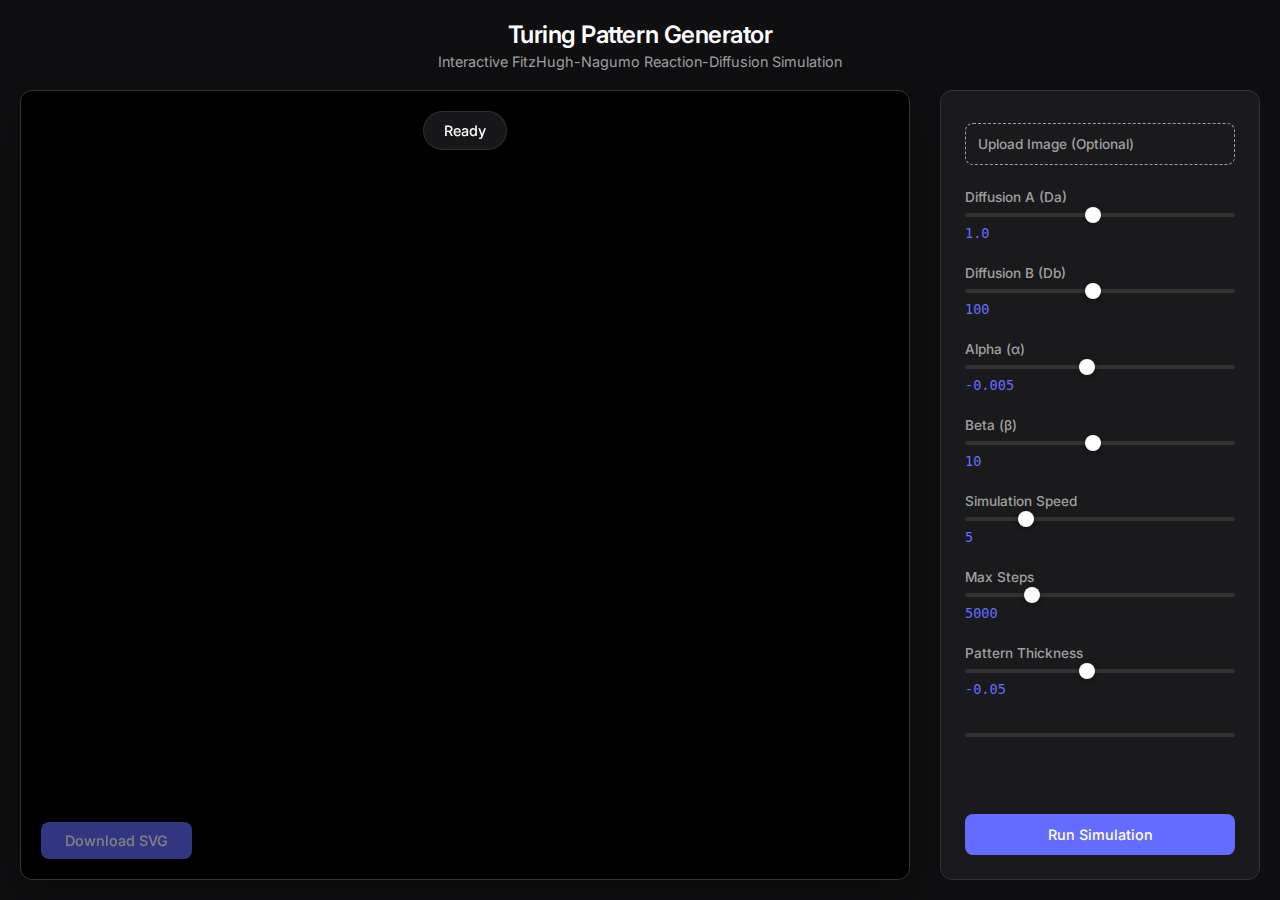
<file: turing-pattern-generator/index.html>
<!DOCTYPE html>
<html lang="en">

<head>
    <meta charset="UTF-8">
    <meta name="viewport" content="width=device-width, initial-scale=1.0">
    <title>Turing Pattern Generator</title>
    <link rel="stylesheet" href="style.css">
    <link rel="preconnect" href="https://fonts.googleapis.com">
    <link rel="preconnect" href="https://fonts.gstatic.com" crossorigin>
    <link href="https://fonts.googleapis.com/css2?family=Inter:wght@300;400;500;600&display=swap" rel="stylesheet">
    <!-- D3 for SVG generation -->
    <script src="https://d3js.org/d3.v7.min.js"></script>
    <script src="https://d3js.org/d3-contour.v4.min.js"></script>
</head>

<body>
    <div class="container">
        <header>
            <h1>Turing Pattern Generator</h1>
            <p>Interactive FitzHugh-Nagumo Reaction-Diffusion Simulation</p>
        </header>

        <main>
            <div class="canvas-container">
                <canvas id="simCanvas"></canvas>
                <div id="toast" class="toast">Ready</div>
                <div class="overlay-controls">
                    <button id="playPauseBtn" class="icon-btn" title="Play/Pause">
                        <svg width="24" height="24" viewBox="0 0 24 24" fill="none" stroke="currentColor"
                            stroke-width="2">
                            <rect x="6" y="4" width="4" height="16"></rect>
                            <rect x="14" y="4" width="4" height="16"></rect>
                        </svg>
                    </button>
                    <button id="resetBtn" class="icon-btn" title="Reset">
                        <svg width="24" height="24" viewBox="0 0 24 24" fill="none" stroke="currentColor"
                            stroke-width="2">
                            <path d="M3 12a9 9 0 1 0 9-9 9.75 9.75 0 0 0-6.74 2.74L3 8"></path>
                            <path d="M3 3v5h5"></path>
                        </svg>
                    </button>
                </div>
                <button id="downloadSvgBtn" class="primary-btn run-btn-fixed" disabled>Download SVG</button>
            </div>

            <aside class="controls">
                <div class="control-group">
                    <label for="imageUpload" class="upload-btn">
                        Upload Image (Optional)
                        <input type="file" id="imageUpload" accept="image/*">
                    </label>
                </div>

                <div class="control-group">
                    <label for="da">Diffusion A (Da)</label>
                    <input type="range" id="da" min="0.1" max="2.0" step="0.1" value="1.0">
                    <span class="value-display" id="da-val">1.0</span>
                </div>

                <div class="control-group">
                    <label for="db">Diffusion B (Db)</label>
                    <input type="range" id="db" min="10" max="200" step="1" value="100">
                    <span class="value-display" id="db-val">100</span>
                </div>

                <div class="control-group">
                    <label for="alpha">Alpha (α)</label>
                    <input type="range" id="alpha" min="-0.05" max="0.05" step="0.001" value="-0.005">
                    <span class="value-display" id="alpha-val">-0.005</span>
                </div>

                <div class="control-group">
                    <label for="beta">Beta (β)</label>
                    <input type="range" id="beta" min="1" max="20" step="0.5" value="10">
                    <span class="value-display" id="beta-val">10</span>
                </div>

                <div class="control-group">
                    <label for="speed">Simulation Speed</label>
                    <input type="range" id="speed" min="1" max="20" step="1" value="5">
                    <span class="value-display" id="speed-val">5</span>
                </div>

                <div class="control-group">
                    <label for="maxSteps">Max Steps</label>
                    <input type="range" id="maxSteps" min="500" max="20000" step="500" value="5000">
                    <span class="value-display" id="maxSteps-val">5000</span>
                </div>

                <div class="control-group">
                    <label for="thickness">Pattern Thickness</label>
                    <input type="range" id="thickness" min="-0.5" max="0.5" step="0.05" value="-0.05">
                    <span class="value-display" id="thickness-val">-0.05</span>
                </div>

                <div class="progress-container">
                    <div class="progress-bar" id="progressBar"></div>
                </div>

                <div class="actions">
                    <button id="runBtn" class="primary-btn">Run Simulation</button>
                </div>
            </aside>
        </main>
    </div>
    <script src="script.js"></script>
</body>

</html>
</file>
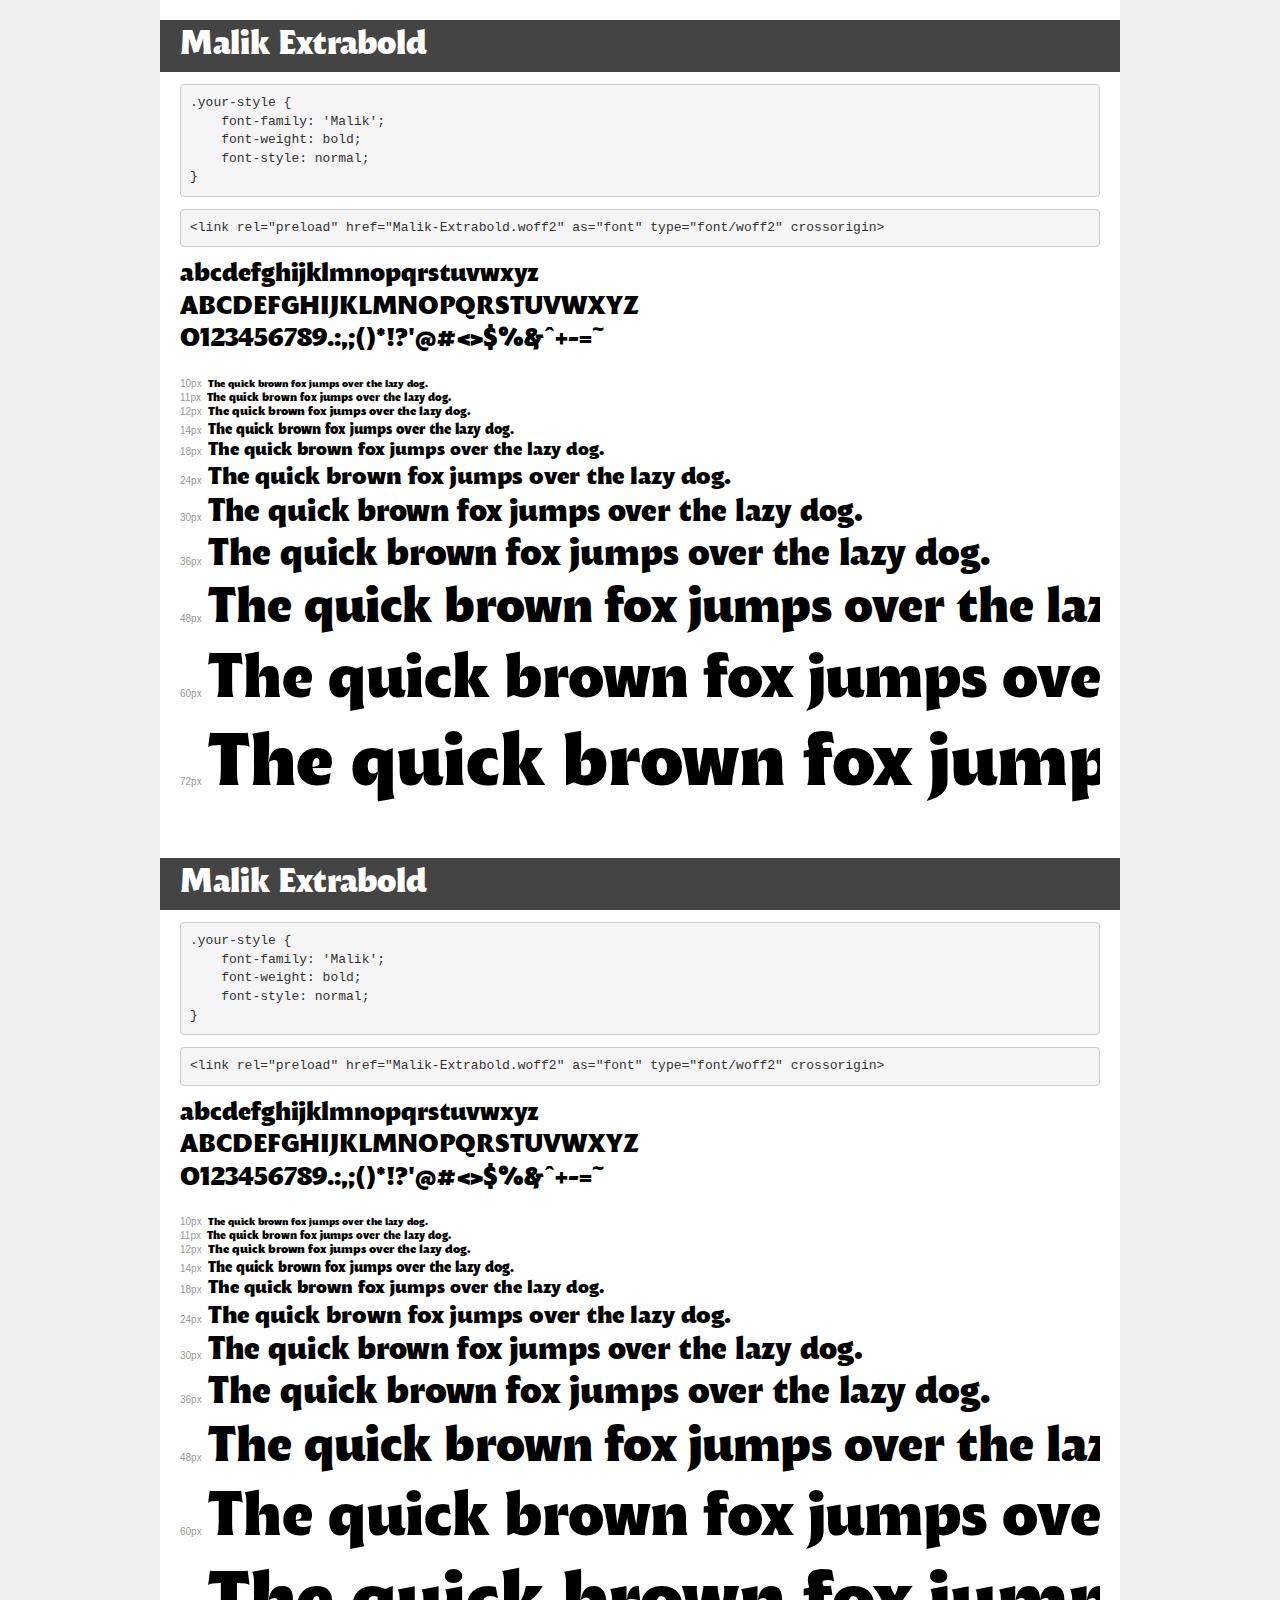
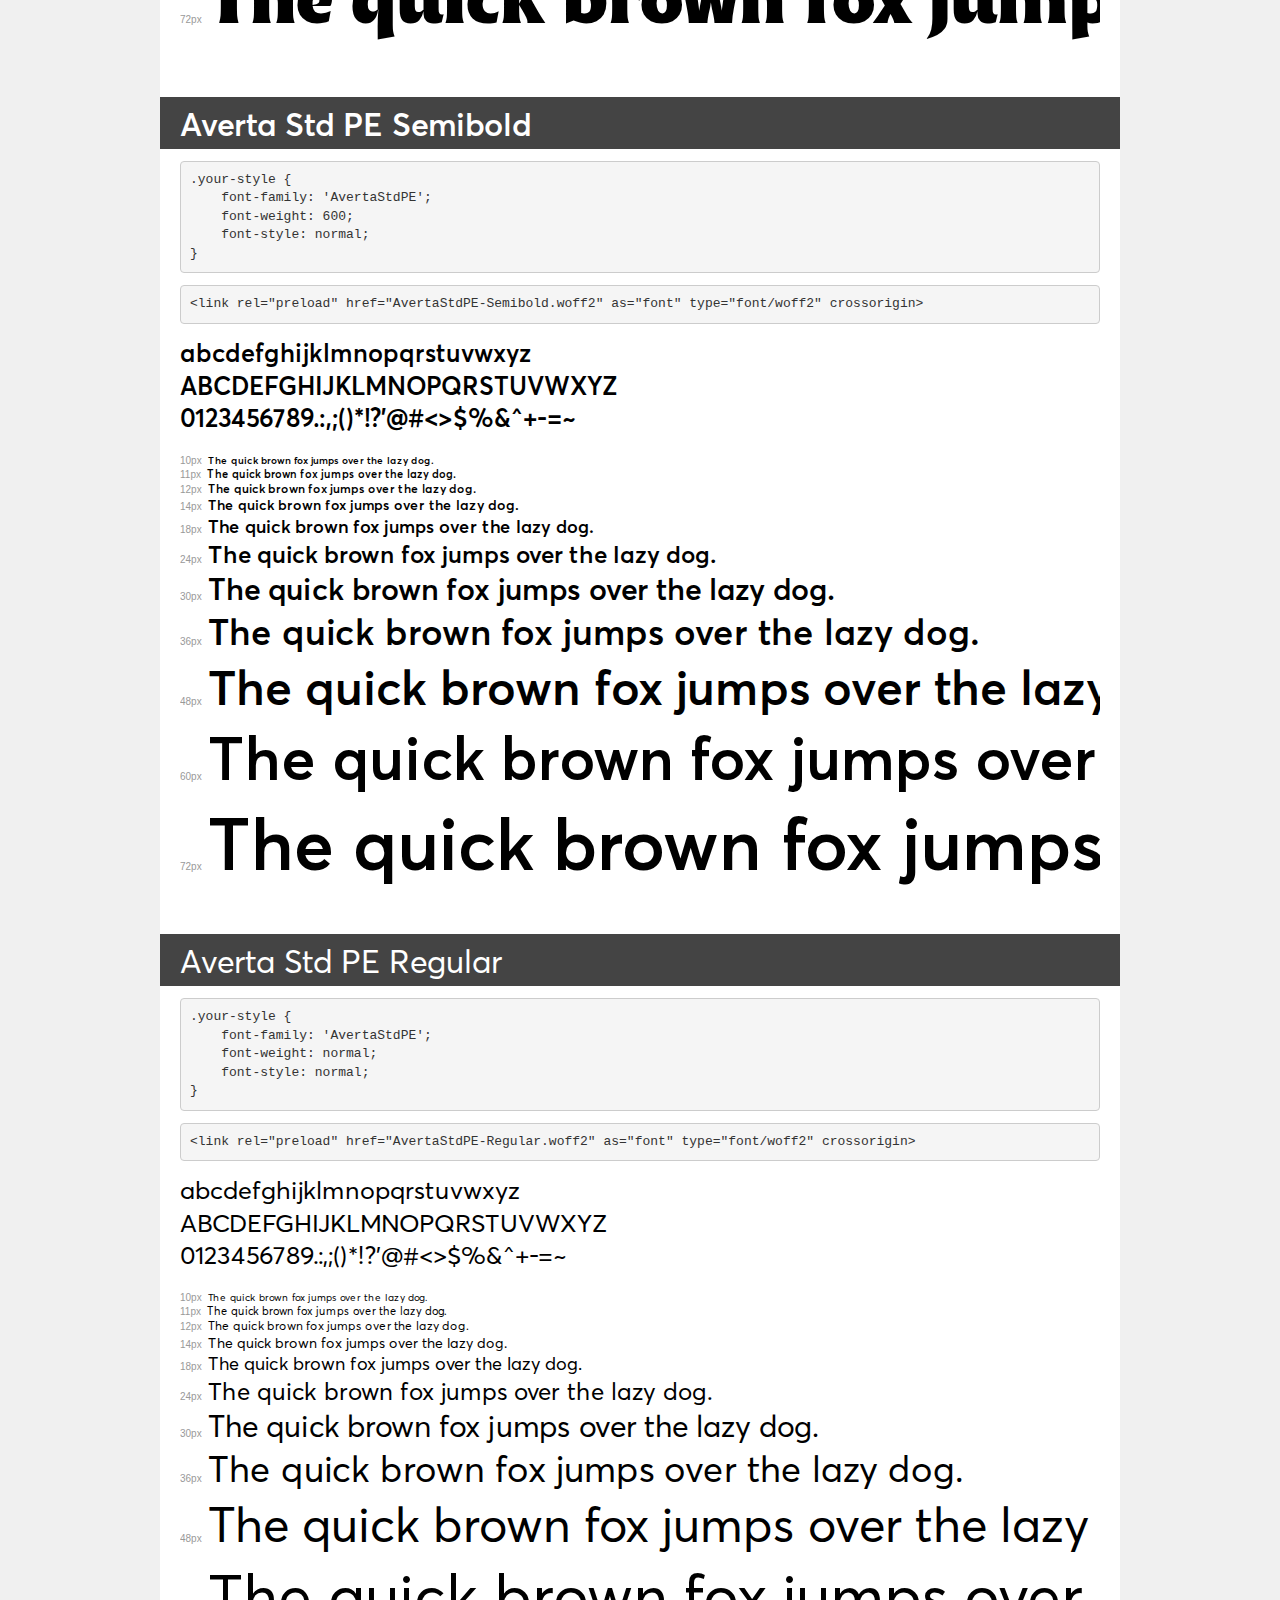
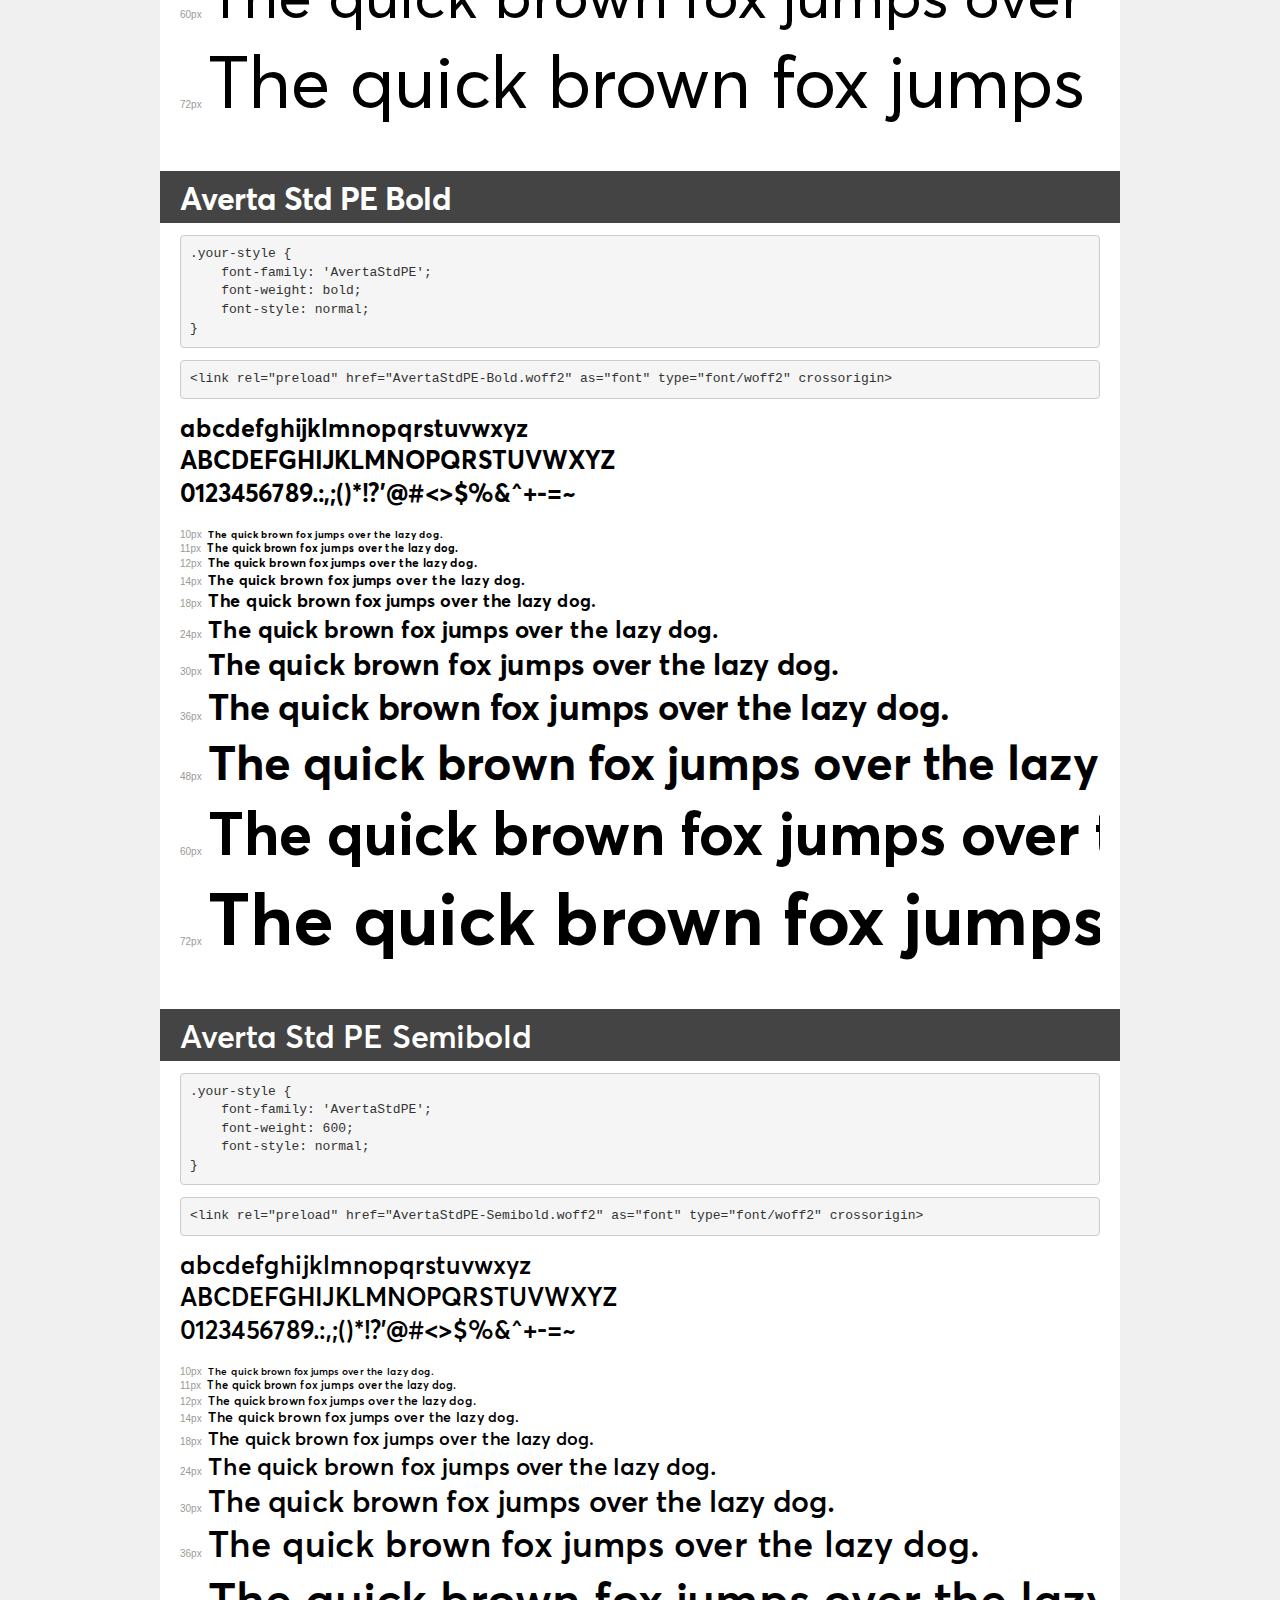
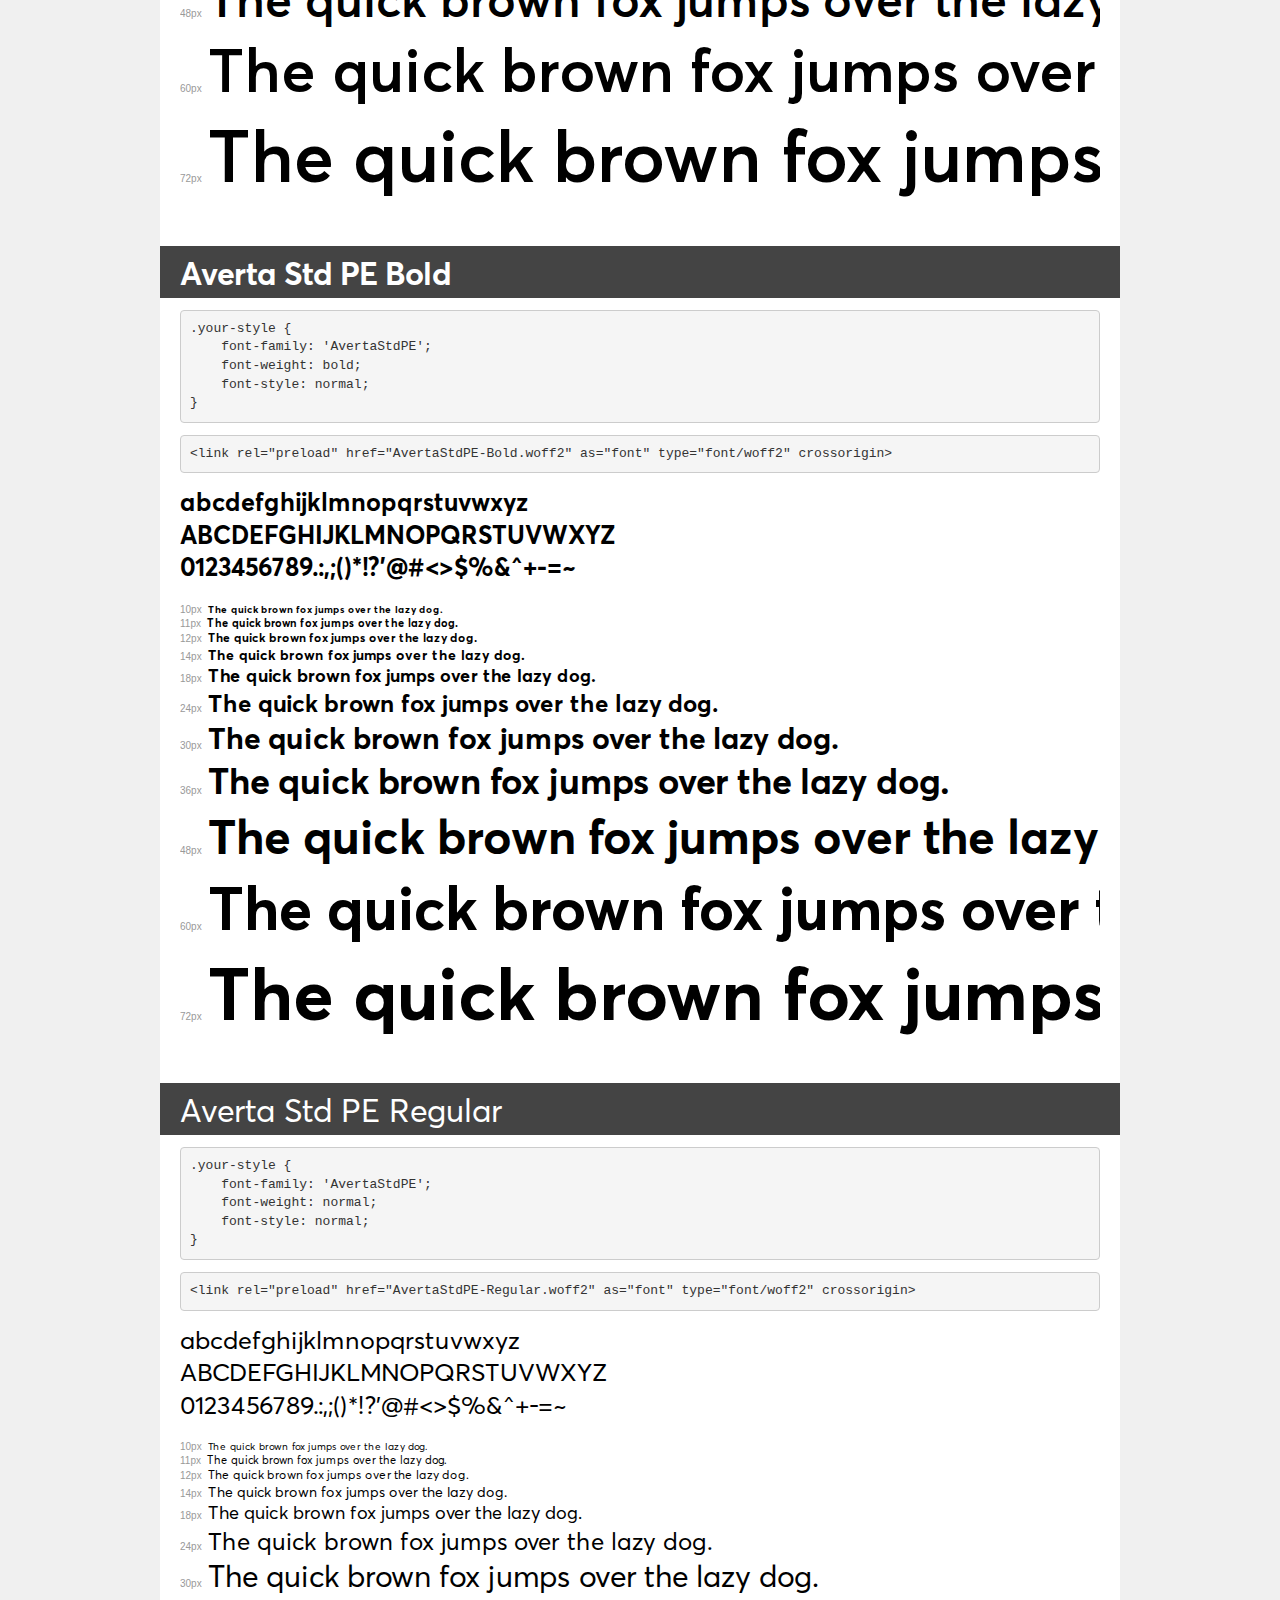
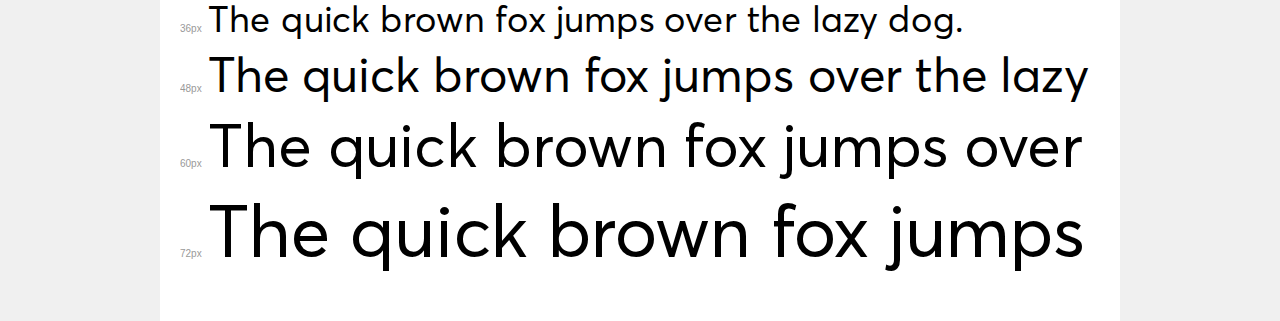
<file: fonts/demo.html>
<!DOCTYPE html>
<html lang="en">
<head>
    <meta charset="utf-8">
    <meta http-equiv="X-UA-Compatible" content="IE=edge">
    <meta name="viewport" content="width=device-width, initial-scale=1">
    <meta name="robots" content="noindex, noarchive">
    <meta name="format-detection" content="telephone=no">
    <title>Transfonter demo</title>
    <link href="stylesheet.css" rel="stylesheet">
    <style>
        /*
        http://meyerweb.com/eric/tools/css/reset/
        v2.0 | 20110126
        License: none (public domain)
        */
        html, body, div, span, applet, object, iframe,
        h1, h2, h3, h4, h5, h6, p, blockquote, pre,
        a, abbr, acronym, address, big, cite, code,
        del, dfn, em, img, ins, kbd, q, s, samp,
        small, strike, strong, sub, sup, tt, var,
        b, u, i, center,
        dl, dt, dd, ol, ul, li,
        fieldset, form, label, legend,
        table, caption, tbody, tfoot, thead, tr, th, td,
        article, aside, canvas, details, embed,
        figure, figcaption, footer, header, hgroup,
        menu, nav, output, ruby, section, summary,
        time, mark, audio, video {
            margin: 0;
            padding: 0;
            border: 0;
            font-size: 100%;
            font: inherit;
            vertical-align: baseline;
        }
        /* HTML5 display-role reset for older browsers */
        article, aside, details, figcaption, figure,
        footer, header, hgroup, menu, nav, section {
            display: block;
        }
        body {
            line-height: 1;
        }
        ol, ul {
            list-style: none;
        }
        blockquote, q {
            quotes: none;
        }
        blockquote:before, blockquote:after,
        q:before, q:after {
            content: '';
            content: none;
        }
        table {
            border-collapse: collapse;
            border-spacing: 0;
        }
        /* demo styles */
        body {
            background: #f0f0f0;
            color: #000;
        }
        .page {
            background: #fff;
            width: 920px;
            margin: 0 auto;
            padding: 20px 20px 0 20px;
            overflow: hidden;
        }
        .font-container {
            overflow-x: auto;
            overflow-y: hidden;
            margin-bottom: 40px;
            line-height: 1.3;
            white-space: nowrap;
            padding-bottom: 5px;
        }
        h1 {
            position: relative;
            background: #444;
            font-size: 32px;
            color: #fff;
            padding: 10px 20px;
            margin: 0 -20px 12px -20px;
        }
        .letters {
            font-size: 25px;
            margin-bottom: 20px;
        }
        .s10:before {
            content: '10px';
        }
        .s11:before {
            content: '11px';
        }
        .s12:before {
            content: '12px';
        }
        .s14:before {
            content: '14px';
        }
        .s18:before {
            content: '18px';
        }
        .s24:before {
            content: '24px';
        }
        .s30:before {
            content: '30px';
        }
        .s36:before {
            content: '36px';
        }
        .s48:before {
            content: '48px';
        }
        .s60:before {
            content: '60px';
        }
        .s72:before {
            content: '72px';
        }
        .s10:before, .s11:before, .s12:before, .s14:before,
        .s18:before, .s24:before, .s30:before, .s36:before,
        .s48:before, .s60:before, .s72:before {
            font-family: Arial, sans-serif;
            font-size: 10px;
            font-weight: normal;
            font-style: normal;
            color: #999;
            padding-right: 6px;
        }
        pre {
            display: block;
            padding: 9px;
            margin: 0 0 12px;
            font-family: Monaco, Menlo, Consolas, "Courier New", monospace;
            font-size: 13px;
            line-height: 1.428571429;
            color: #333;
            font-weight: normal;
            font-style: normal;
            background-color: #f5f5f5;
            border: 1px solid #ccc;
            overflow-x: auto;
            border-radius: 4px;
        }
        /* responsive */
        @media (max-width: 959px) {
            .page {
                width: auto;
                margin: 0;
            }
        }
    </style>
</head>
<body>
<div class="page">
    <div class="demo">
        <h1 style="font-family: 'Malik'; font-weight: bold; font-style: normal;">Malik Extrabold</h1>
        <pre title="Usage">.your-style {
    font-family: 'Malik';
    font-weight: bold;
    font-style: normal;
}</pre>
        <pre title="Preload (optional)">
&lt;link rel=&quot;preload&quot; href=&quot;Malik-Extrabold.woff2&quot; as=&quot;font&quot; type=&quot;font/woff2&quot; crossorigin&gt;</pre>
        <div class="font-container" style="font-family: 'Malik'; font-weight: bold; font-style: normal;">
            <p class="letters">
                abcdefghijklmnopqrstuvwxyz<br>
ABCDEFGHIJKLMNOPQRSTUVWXYZ<br>
                0123456789.:,;()*!?'@#&lt;&gt;$%&^+-=~
            </p>
            <p class="s10" style="font-size: 10px;">The quick brown fox jumps over the lazy dog.</p>
            <p class="s11" style="font-size: 11px;">The quick brown fox jumps over the lazy dog.</p>
            <p class="s12" style="font-size: 12px;">The quick brown fox jumps over the lazy dog.</p>
            <p class="s14" style="font-size: 14px;">The quick brown fox jumps over the lazy dog.</p>
            <p class="s18" style="font-size: 18px;">The quick brown fox jumps over the lazy dog.</p>
            <p class="s24" style="font-size: 24px;">The quick brown fox jumps over the lazy dog.</p>
            <p class="s30" style="font-size: 30px;">The quick brown fox jumps over the lazy dog.</p>
            <p class="s36" style="font-size: 36px;">The quick brown fox jumps over the lazy dog.</p>
            <p class="s48" style="font-size: 48px;">The quick brown fox jumps over the lazy dog.</p>
            <p class="s60" style="font-size: 60px;">The quick brown fox jumps over the lazy dog.</p>
            <p class="s72" style="font-size: 72px;">The quick brown fox jumps over the lazy dog.</p>
        </div>
    </div>

    <div class="demo">
        <h1 style="font-family: 'Malik'; font-weight: bold; font-style: normal;">Malik Extrabold</h1>
        <pre title="Usage">.your-style {
    font-family: 'Malik';
    font-weight: bold;
    font-style: normal;
}</pre>
        <pre title="Preload (optional)">
&lt;link rel=&quot;preload&quot; href=&quot;Malik-Extrabold.woff2&quot; as=&quot;font&quot; type=&quot;font/woff2&quot; crossorigin&gt;</pre>
        <div class="font-container" style="font-family: 'Malik'; font-weight: bold; font-style: normal;">
            <p class="letters">
                abcdefghijklmnopqrstuvwxyz<br>
ABCDEFGHIJKLMNOPQRSTUVWXYZ<br>
                0123456789.:,;()*!?'@#&lt;&gt;$%&^+-=~
            </p>
            <p class="s10" style="font-size: 10px;">The quick brown fox jumps over the lazy dog.</p>
            <p class="s11" style="font-size: 11px;">The quick brown fox jumps over the lazy dog.</p>
            <p class="s12" style="font-size: 12px;">The quick brown fox jumps over the lazy dog.</p>
            <p class="s14" style="font-size: 14px;">The quick brown fox jumps over the lazy dog.</p>
            <p class="s18" style="font-size: 18px;">The quick brown fox jumps over the lazy dog.</p>
            <p class="s24" style="font-size: 24px;">The quick brown fox jumps over the lazy dog.</p>
            <p class="s30" style="font-size: 30px;">The quick brown fox jumps over the lazy dog.</p>
            <p class="s36" style="font-size: 36px;">The quick brown fox jumps over the lazy dog.</p>
            <p class="s48" style="font-size: 48px;">The quick brown fox jumps over the lazy dog.</p>
            <p class="s60" style="font-size: 60px;">The quick brown fox jumps over the lazy dog.</p>
            <p class="s72" style="font-size: 72px;">The quick brown fox jumps over the lazy dog.</p>
        </div>
    </div>

    <div class="demo">
        <h1 style="font-family: 'AvertaStdPE'; font-weight: 600; font-style: normal;">Averta Std PE Semibold</h1>
        <pre title="Usage">.your-style {
    font-family: 'AvertaStdPE';
    font-weight: 600;
    font-style: normal;
}</pre>
        <pre title="Preload (optional)">
&lt;link rel=&quot;preload&quot; href=&quot;AvertaStdPE-Semibold.woff2&quot; as=&quot;font&quot; type=&quot;font/woff2&quot; crossorigin&gt;</pre>
        <div class="font-container" style="font-family: 'AvertaStdPE'; font-weight: 600; font-style: normal;">
            <p class="letters">
                abcdefghijklmnopqrstuvwxyz<br>
ABCDEFGHIJKLMNOPQRSTUVWXYZ<br>
                0123456789.:,;()*!?'@#&lt;&gt;$%&^+-=~
            </p>
            <p class="s10" style="font-size: 10px;">The quick brown fox jumps over the lazy dog.</p>
            <p class="s11" style="font-size: 11px;">The quick brown fox jumps over the lazy dog.</p>
            <p class="s12" style="font-size: 12px;">The quick brown fox jumps over the lazy dog.</p>
            <p class="s14" style="font-size: 14px;">The quick brown fox jumps over the lazy dog.</p>
            <p class="s18" style="font-size: 18px;">The quick brown fox jumps over the lazy dog.</p>
            <p class="s24" style="font-size: 24px;">The quick brown fox jumps over the lazy dog.</p>
            <p class="s30" style="font-size: 30px;">The quick brown fox jumps over the lazy dog.</p>
            <p class="s36" style="font-size: 36px;">The quick brown fox jumps over the lazy dog.</p>
            <p class="s48" style="font-size: 48px;">The quick brown fox jumps over the lazy dog.</p>
            <p class="s60" style="font-size: 60px;">The quick brown fox jumps over the lazy dog.</p>
            <p class="s72" style="font-size: 72px;">The quick brown fox jumps over the lazy dog.</p>
        </div>
    </div>

    <div class="demo">
        <h1 style="font-family: 'AvertaStdPE'; font-weight: normal; font-style: normal;">Averta Std PE Regular</h1>
        <pre title="Usage">.your-style {
    font-family: 'AvertaStdPE';
    font-weight: normal;
    font-style: normal;
}</pre>
        <pre title="Preload (optional)">
&lt;link rel=&quot;preload&quot; href=&quot;AvertaStdPE-Regular.woff2&quot; as=&quot;font&quot; type=&quot;font/woff2&quot; crossorigin&gt;</pre>
        <div class="font-container" style="font-family: 'AvertaStdPE'; font-weight: normal; font-style: normal;">
            <p class="letters">
                abcdefghijklmnopqrstuvwxyz<br>
ABCDEFGHIJKLMNOPQRSTUVWXYZ<br>
                0123456789.:,;()*!?'@#&lt;&gt;$%&^+-=~
            </p>
            <p class="s10" style="font-size: 10px;">The quick brown fox jumps over the lazy dog.</p>
            <p class="s11" style="font-size: 11px;">The quick brown fox jumps over the lazy dog.</p>
            <p class="s12" style="font-size: 12px;">The quick brown fox jumps over the lazy dog.</p>
            <p class="s14" style="font-size: 14px;">The quick brown fox jumps over the lazy dog.</p>
            <p class="s18" style="font-size: 18px;">The quick brown fox jumps over the lazy dog.</p>
            <p class="s24" style="font-size: 24px;">The quick brown fox jumps over the lazy dog.</p>
            <p class="s30" style="font-size: 30px;">The quick brown fox jumps over the lazy dog.</p>
            <p class="s36" style="font-size: 36px;">The quick brown fox jumps over the lazy dog.</p>
            <p class="s48" style="font-size: 48px;">The quick brown fox jumps over the lazy dog.</p>
            <p class="s60" style="font-size: 60px;">The quick brown fox jumps over the lazy dog.</p>
            <p class="s72" style="font-size: 72px;">The quick brown fox jumps over the lazy dog.</p>
        </div>
    </div>

    <div class="demo">
        <h1 style="font-family: 'AvertaStdPE'; font-weight: bold; font-style: normal;">Averta Std PE Bold</h1>
        <pre title="Usage">.your-style {
    font-family: 'AvertaStdPE';
    font-weight: bold;
    font-style: normal;
}</pre>
        <pre title="Preload (optional)">
&lt;link rel=&quot;preload&quot; href=&quot;AvertaStdPE-Bold.woff2&quot; as=&quot;font&quot; type=&quot;font/woff2&quot; crossorigin&gt;</pre>
        <div class="font-container" style="font-family: 'AvertaStdPE'; font-weight: bold; font-style: normal;">
            <p class="letters">
                abcdefghijklmnopqrstuvwxyz<br>
ABCDEFGHIJKLMNOPQRSTUVWXYZ<br>
                0123456789.:,;()*!?'@#&lt;&gt;$%&^+-=~
            </p>
            <p class="s10" style="font-size: 10px;">The quick brown fox jumps over the lazy dog.</p>
            <p class="s11" style="font-size: 11px;">The quick brown fox jumps over the lazy dog.</p>
            <p class="s12" style="font-size: 12px;">The quick brown fox jumps over the lazy dog.</p>
            <p class="s14" style="font-size: 14px;">The quick brown fox jumps over the lazy dog.</p>
            <p class="s18" style="font-size: 18px;">The quick brown fox jumps over the lazy dog.</p>
            <p class="s24" style="font-size: 24px;">The quick brown fox jumps over the lazy dog.</p>
            <p class="s30" style="font-size: 30px;">The quick brown fox jumps over the lazy dog.</p>
            <p class="s36" style="font-size: 36px;">The quick brown fox jumps over the lazy dog.</p>
            <p class="s48" style="font-size: 48px;">The quick brown fox jumps over the lazy dog.</p>
            <p class="s60" style="font-size: 60px;">The quick brown fox jumps over the lazy dog.</p>
            <p class="s72" style="font-size: 72px;">The quick brown fox jumps over the lazy dog.</p>
        </div>
    </div>

    <div class="demo">
        <h1 style="font-family: 'AvertaStdPE'; font-weight: 600; font-style: normal;">Averta Std PE Semibold</h1>
        <pre title="Usage">.your-style {
    font-family: 'AvertaStdPE';
    font-weight: 600;
    font-style: normal;
}</pre>
        <pre title="Preload (optional)">
&lt;link rel=&quot;preload&quot; href=&quot;AvertaStdPE-Semibold.woff2&quot; as=&quot;font&quot; type=&quot;font/woff2&quot; crossorigin&gt;</pre>
        <div class="font-container" style="font-family: 'AvertaStdPE'; font-weight: 600; font-style: normal;">
            <p class="letters">
                abcdefghijklmnopqrstuvwxyz<br>
ABCDEFGHIJKLMNOPQRSTUVWXYZ<br>
                0123456789.:,;()*!?'@#&lt;&gt;$%&^+-=~
            </p>
            <p class="s10" style="font-size: 10px;">The quick brown fox jumps over the lazy dog.</p>
            <p class="s11" style="font-size: 11px;">The quick brown fox jumps over the lazy dog.</p>
            <p class="s12" style="font-size: 12px;">The quick brown fox jumps over the lazy dog.</p>
            <p class="s14" style="font-size: 14px;">The quick brown fox jumps over the lazy dog.</p>
            <p class="s18" style="font-size: 18px;">The quick brown fox jumps over the lazy dog.</p>
            <p class="s24" style="font-size: 24px;">The quick brown fox jumps over the lazy dog.</p>
            <p class="s30" style="font-size: 30px;">The quick brown fox jumps over the lazy dog.</p>
            <p class="s36" style="font-size: 36px;">The quick brown fox jumps over the lazy dog.</p>
            <p class="s48" style="font-size: 48px;">The quick brown fox jumps over the lazy dog.</p>
            <p class="s60" style="font-size: 60px;">The quick brown fox jumps over the lazy dog.</p>
            <p class="s72" style="font-size: 72px;">The quick brown fox jumps over the lazy dog.</p>
        </div>
    </div>

    <div class="demo">
        <h1 style="font-family: 'AvertaStdPE'; font-weight: bold; font-style: normal;">Averta Std PE Bold</h1>
        <pre title="Usage">.your-style {
    font-family: 'AvertaStdPE';
    font-weight: bold;
    font-style: normal;
}</pre>
        <pre title="Preload (optional)">
&lt;link rel=&quot;preload&quot; href=&quot;AvertaStdPE-Bold.woff2&quot; as=&quot;font&quot; type=&quot;font/woff2&quot; crossorigin&gt;</pre>
        <div class="font-container" style="font-family: 'AvertaStdPE'; font-weight: bold; font-style: normal;">
            <p class="letters">
                abcdefghijklmnopqrstuvwxyz<br>
ABCDEFGHIJKLMNOPQRSTUVWXYZ<br>
                0123456789.:,;()*!?'@#&lt;&gt;$%&^+-=~
            </p>
            <p class="s10" style="font-size: 10px;">The quick brown fox jumps over the lazy dog.</p>
            <p class="s11" style="font-size: 11px;">The quick brown fox jumps over the lazy dog.</p>
            <p class="s12" style="font-size: 12px;">The quick brown fox jumps over the lazy dog.</p>
            <p class="s14" style="font-size: 14px;">The quick brown fox jumps over the lazy dog.</p>
            <p class="s18" style="font-size: 18px;">The quick brown fox jumps over the lazy dog.</p>
            <p class="s24" style="font-size: 24px;">The quick brown fox jumps over the lazy dog.</p>
            <p class="s30" style="font-size: 30px;">The quick brown fox jumps over the lazy dog.</p>
            <p class="s36" style="font-size: 36px;">The quick brown fox jumps over the lazy dog.</p>
            <p class="s48" style="font-size: 48px;">The quick brown fox jumps over the lazy dog.</p>
            <p class="s60" style="font-size: 60px;">The quick brown fox jumps over the lazy dog.</p>
            <p class="s72" style="font-size: 72px;">The quick brown fox jumps over the lazy dog.</p>
        </div>
    </div>

    <div class="demo">
        <h1 style="font-family: 'AvertaStdPE'; font-weight: normal; font-style: normal;">Averta Std PE Regular</h1>
        <pre title="Usage">.your-style {
    font-family: 'AvertaStdPE';
    font-weight: normal;
    font-style: normal;
}</pre>
        <pre title="Preload (optional)">
&lt;link rel=&quot;preload&quot; href=&quot;AvertaStdPE-Regular.woff2&quot; as=&quot;font&quot; type=&quot;font/woff2&quot; crossorigin&gt;</pre>
        <div class="font-container" style="font-family: 'AvertaStdPE'; font-weight: normal; font-style: normal;">
            <p class="letters">
                abcdefghijklmnopqrstuvwxyz<br>
ABCDEFGHIJKLMNOPQRSTUVWXYZ<br>
                0123456789.:,;()*!?'@#&lt;&gt;$%&^+-=~
            </p>
            <p class="s10" style="font-size: 10px;">The quick brown fox jumps over the lazy dog.</p>
            <p class="s11" style="font-size: 11px;">The quick brown fox jumps over the lazy dog.</p>
            <p class="s12" style="font-size: 12px;">The quick brown fox jumps over the lazy dog.</p>
            <p class="s14" style="font-size: 14px;">The quick brown fox jumps over the lazy dog.</p>
            <p class="s18" style="font-size: 18px;">The quick brown fox jumps over the lazy dog.</p>
            <p class="s24" style="font-size: 24px;">The quick brown fox jumps over the lazy dog.</p>
            <p class="s30" style="font-size: 30px;">The quick brown fox jumps over the lazy dog.</p>
            <p class="s36" style="font-size: 36px;">The quick brown fox jumps over the lazy dog.</p>
            <p class="s48" style="font-size: 48px;">The quick brown fox jumps over the lazy dog.</p>
            <p class="s60" style="font-size: 60px;">The quick brown fox jumps over the lazy dog.</p>
            <p class="s72" style="font-size: 72px;">The quick brown fox jumps over the lazy dog.</p>
        </div>
    </div>

</div>
</body>
</html>
</file>
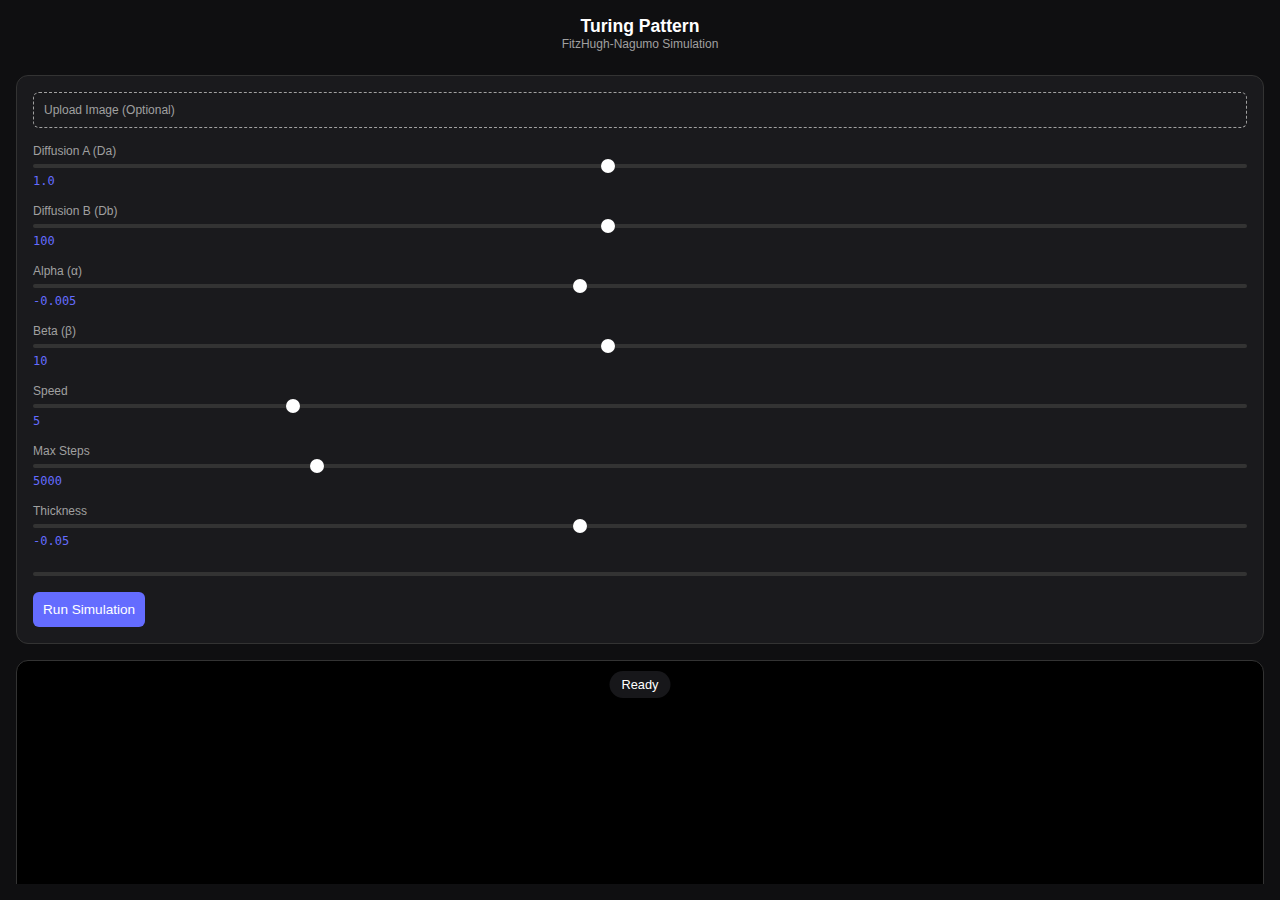
<file: turing-pattern-generator/figma-plugin/ui.html>
<!DOCTYPE html>
<html lang="en">

<head>
    <meta charset="UTF-8">
    <meta name="viewport" content="width=device-width, initial-scale=1.0">
    <title>Turing Pattern Generator</title>
    <script src="https://d3js.org/d3.v7.min.js"></script>
    <script src="https://d3js.org/d3-contour.v4.min.js"></script>
    <style>
        :root {
            --bg-color: #0f0f11;
            --card-bg: #1a1a1d;
            --text-primary: #ffffff;
            --text-secondary: #a0a0a0;
            --accent: #646cff;
            --accent-hover: #747bff;
            --border: #333;
            --radius: 12px;
        }

        * {
            box-sizing: border-box;
            margin: 0;
            padding: 0;
        }

        body {
            font-family: 'Inter', sans-serif;
            background-color: var(--bg-color);
            color: var(--text-primary);
            height: 100vh;
            display: flex;
            flex-direction: column;
            overflow: hidden;
        }

        .container {
            display: flex;
            flex-direction: column;
            height: 100%;
            width: 100%;
            padding: 16px;
            gap: 16px;
        }

        /* Compact Header */
        header {
            text-align: center;
            margin-bottom: 8px;
        }

        header h1 {
            font-size: 1.1rem;
            font-weight: 600;
        }

        header p {
            font-size: 0.75rem;
            color: var(--text-secondary);
        }

        /* Main Layout - Column for Plugin */
        main {
            display: flex;
            flex-direction: column;
            flex: 1;
            gap: 16px;
            overflow-y: auto;
            min-height: 0;
        }

        /* Canvas Area */
        .canvas-container {
            width: 100%;
            aspect-ratio: 1;
            /* Square canvas */
            background: #000;
            border-radius: var(--radius);
            position: relative;
            overflow: hidden;
            border: 1px solid var(--border);
            display: flex;
            align-items: center;
            justify-content: center;
            flex-shrink: 0;
            /* Don't shrink the canvas */
        }

        canvas {
            width: 100%;
            height: 100%;
            object-fit: contain;
            filter: contrast(50);
        }

        /* Overlay Controls */
        .overlay-controls {
            position: absolute;
            bottom: 10px;
            right: 10px;
            background: rgba(26, 26, 29, 0.8);
            backdrop-filter: blur(10px);
            padding: 6px 12px;
            border-radius: 20px;
            display: flex;
            gap: 8px;
            border: 1px solid rgba(255, 255, 255, 0.1);
            opacity: 0;
            transition: opacity 0.3s ease;
        }

        .canvas-container:hover .overlay-controls {
            opacity: 1;
        }

        .icon-btn {
            background: none;
            border: none;
            color: var(--text-primary);
            cursor: pointer;
            padding: 4px;
            border-radius: 50%;
            display: flex;
            align-items: center;
            justify-content: center;
        }

        .icon-btn:hover {
            background: rgba(255, 255, 255, 0.1);
        }

        /* Fixed Button Position (Download/Generate) */
        .run-btn-fixed {
            position: absolute !important;
            bottom: 10px !important;
            left: 10px !important;
            padding: 8px 16px;
            font-size: 0.8rem;
            box-shadow: 0 4px 12px rgba(0, 0, 0, 0.3);
            z-index: 100;
        }

        /* Controls Panel */
        aside.controls {
            background: var(--card-bg);
            padding: 16px;
            border-radius: var(--radius);
            border: 1px solid var(--border);
            display: flex;
            flex-direction: column;
            gap: 16px;
        }

        .control-group {
            display: flex;
            flex-direction: column;
            gap: 6px;
        }

        .control-group label {
            font-size: 0.75rem;
            color: var(--text-secondary);
            font-weight: 500;
            display: flex;
            justify-content: space-between;
        }

        .value-display {
            font-family: monospace;
            color: var(--accent);
            font-size: 0.75rem;
        }

        /* Inputs */
        input[type="range"] {
            -webkit-appearance: none;
            width: 100%;
            background: transparent;
        }

        input[type="range"]::-webkit-slider-thumb {
            -webkit-appearance: none;
            height: 14px;
            width: 14px;
            border-radius: 50%;
            background: var(--text-primary);
            cursor: pointer;
            margin-top: -5px;
        }

        input[type="range"]::-webkit-slider-runnable-track {
            width: 100%;
            height: 4px;
            background: #333;
            border-radius: 2px;
        }

        /* Buttons */
        button {
            padding: 10px;
            border-radius: 6px;
            font-weight: 500;
            font-size: 0.85rem;
            cursor: pointer;
            border: none;
            font-family: inherit;
        }

        .primary-btn {
            background: var(--accent);
            color: white;
        }

        .primary-btn:hover {
            background: var(--accent-hover);
        }

        button:disabled {
            opacity: 0.5;
            cursor: not-allowed;
        }

        .upload-btn {
            display: flex;
            align-items: center;
            justify-content: center;
            padding: 10px;
            background: transparent;
            border: 1px dashed var(--text-secondary);
            border-radius: 6px;
            color: var(--text-secondary);
            cursor: pointer;
            font-size: 0.8rem;
        }

        .upload-btn:hover {
            border-color: var(--accent);
            color: var(--accent);
        }

        .upload-btn input[type="file"] {
            display: none;
        }

        .toast {
            position: absolute;
            top: 10px;
            left: 50%;
            transform: translateX(-50%);
            background: rgba(26, 26, 29, 0.9);
            padding: 6px 12px;
            border-radius: 20px;
            font-size: 0.8rem;
            pointer-events: none;
            opacity: 0;
            transition: opacity 0.3s ease;
            z-index: 10;
        }

        .toast.visible {
            opacity: 1;
        }

        .progress-container {
            width: 100%;
            height: 4px;
            background: #333;
            border-radius: 2px;
            margin-top: 8px;
            overflow: hidden;
        }

        .progress-bar {
            height: 100%;
            background: var(--accent);
            width: 0%;
            transition: width 0.1s linear;
        }
    </style>
</head>

<body>
    <div class="container">
        <header>
            <h1>Turing Pattern</h1>
            <p>FitzHugh-Nagumo Simulation</p>
        </header>

        <main>
            <aside class="controls">
                <div class="control-group">
                    <label for="imageUpload" class="upload-btn">
                        Upload Image (Optional)
                        <input type="file" id="imageUpload" accept="image/*">
                    </label>
                </div>

                <div class="control-group">
                    <label for="da">Diffusion A (Da)</label>
                    <input type="range" id="da" min="0.1" max="2.0" step="0.1" value="1.0">
                    <span class="value-display" id="da-val">1.0</span>
                </div>

                <div class="control-group">
                    <label for="db">Diffusion B (Db)</label>
                    <input type="range" id="db" min="10" max="200" step="1" value="100">
                    <span class="value-display" id="db-val">100</span>
                </div>

                <div class="control-group">
                    <label for="alpha">Alpha (α)</label>
                    <input type="range" id="alpha" min="-0.05" max="0.05" step="0.001" value="-0.005">
                    <span class="value-display" id="alpha-val">-0.005</span>
                </div>

                <div class="control-group">
                    <label for="beta">Beta (β)</label>
                    <input type="range" id="beta" min="1" max="20" step="0.5" value="10">
                    <span class="value-display" id="beta-val">10</span>
                </div>

                <div class="control-group">
                    <label for="speed">Speed</label>
                    <input type="range" id="speed" min="1" max="20" step="1" value="5">
                    <span class="value-display" id="speed-val">5</span>
                </div>

                <div class="control-group">
                    <label for="maxSteps">Max Steps</label>
                    <input type="range" id="maxSteps" min="500" max="20000" step="500" value="5000">
                    <span class="value-display" id="maxSteps-val">5000</span>
                </div>

                <div class="control-group">
                    <label for="thickness">Thickness</label>
                    <input type="range" id="thickness" min="-0.5" max="0.5" step="0.05" value="-0.05">
                    <span class="value-display" id="thickness-val">-0.05</span>
                </div>

                <div class="progress-container">
                    <div class="progress-bar" id="progressBar"></div>
                </div>

                <div class="actions">
                    <button id="runBtn" class="primary-btn">Run Simulation</button>
                </div>
            </aside>

            <div class="canvas-container">
                <canvas id="simCanvas"></canvas>
                <div id="toast" class="toast">Ready</div>
                <div class="overlay-controls">
                    <button id="playPauseBtn" class="icon-btn" title="Play/Pause">
                        <svg width="20" height="20" viewBox="0 0 24 24" fill="none" stroke="currentColor"
                            stroke-width="2">
                            <rect x="6" y="4" width="4" height="16"></rect>
                            <rect x="14" y="4" width="4" height="16"></rect>
                        </svg>
                    </button>
                    <button id="resetBtn" class="icon-btn" title="Reset">
                        <svg width="20" height="20" viewBox="0 0 24 24" fill="none" stroke="currentColor"
                            stroke-width="2">
                            <path d="M3 12a9 9 0 1 0 9-9 9.75 9.75 0 0 0-6.74 2.74L3 8"></path>
                            <path d="M3 3v5h5"></path>
                        </svg>
                    </button>
                </div>
                <button id="generateBtn" class="primary-btn run-btn-fixed" disabled>Generate Artboard</button>
            </div>
        </main>
    </div>

    <script>
        const canvas = document.getElementById('simCanvas');
        const ctx = canvas.getContext('2d');

        // Parameters
        let width = 400;
        let height = 400;
        let Da = 1.0;
        let Db = 100.0;
        let alpha = -0.005;
        let beta = 10.0;
        let dt = 0.001;
        let dx = 1.0;
        let stepsPerFrame = 5;
        let maxSteps = 5000;
        let currentStep = 0;
        let bias = -0.05;

        // State
        let gridA = new Float32Array(width * height);
        let gridB = new Float32Array(width * height);
        let nextA = new Float32Array(width * height);
        let nextB = new Float32Array(width * height);
        let isRunning = false;
        let animationId;
        let uploadedImage = null;

        const ui = {
            da: document.getElementById('da'),
            db: document.getElementById('db'),
            alpha: document.getElementById('alpha'),
            beta: document.getElementById('beta'),
            speed: document.getElementById('speed'),
            maxSteps: document.getElementById('maxSteps'),
            thickness: document.getElementById('thickness'),
            daVal: document.getElementById('da-val'),
            dbVal: document.getElementById('db-val'),
            alphaVal: document.getElementById('alpha-val'),
            betaVal: document.getElementById('beta-val'),
            speedVal: document.getElementById('speed-val'),
            maxStepsVal: document.getElementById('maxSteps-val'),
            thicknessVal: document.getElementById('thickness-val'),
            progressBar: document.getElementById('progressBar'),
            playPauseBtn: document.getElementById('playPauseBtn'),
            resetBtn: document.getElementById('resetBtn'),
            runBtn: document.getElementById('runBtn'),
            generateBtn: document.getElementById('generateBtn'),
            imageUpload: document.getElementById('imageUpload'),
            toast: document.getElementById('toast')
        };

        function showToast(message, duration = 0) {
            ui.toast.textContent = message;
            ui.toast.classList.add('visible');
            if (duration > 0) {
                setTimeout(() => ui.toast.classList.remove('visible'), duration);
            }
        }

        function init() {
            canvas.width = width;
            canvas.height = height;
            resetGrid();
            setupEventListeners();
            loop();
            showToast('Ready');
        }

        function resetGrid() {
            if (uploadedImage) {
                seedFromImage(uploadedImage);
            } else {
                for (let i = 0; i < width * height; i++) {
                    gridA[i] = (Math.random() - 0.5) * 0.1;
                    gridB[i] = (Math.random() - 0.5) * 0.1;
                }
            }
            currentStep = 0;
            ui.progressBar.style.width = '0%';
        }

        function startSimulation() {
            resetGrid();
            isRunning = true;
            showToast('Running...');
            ui.playPauseBtn.innerHTML = `<svg width="20" height="20" viewBox="0 0 24 24" fill="none" stroke="currentColor" stroke-width="2"><rect x="6" y="4" width="4" height="16"></rect><rect x="14" y="4" width="4" height="16"></rect></svg>`;
            ui.generateBtn.disabled = true;
        }

        function onSimulationComplete() {
            isRunning = false;
            showToast('Generated', 3000);
            ui.playPauseBtn.innerHTML = `<svg width="20" height="20" viewBox="0 0 24 24" fill="none" stroke="currentColor" stroke-width="2"><polygon points="5 3 19 12 5 21 5 3"></polygon></svg>`;
            ui.generateBtn.disabled = false;
        }

        function updateGrid() {
            let maxChange = 0;
            for (let s = 0; s < stepsPerFrame; s++) {
                const trackChange = (s === stepsPerFrame - 1);
                if (trackChange) maxChange = 0;

                for (let y = 0; y < height; y++) {
                    for (let x = 0; x < width; x++) {
                        const i = y * width + x;
                        const a = gridA[i];
                        const b = gridB[i];

                        // Periodic boundaries
                        const left = gridA[y * width + ((x - 1 + width) % width)];
                        const right = gridA[y * width + ((x + 1) % width)];
                        const up = gridA[((y - 1 + height) % height) * width + x];
                        const down = gridA[((y + 1) % height) * width + x];
                        const la = (left + right + up + down - 4 * a);

                        const leftB = gridB[y * width + ((x - 1 + width) % width)];
                        const rightB = gridB[y * width + ((x + 1) % width)];
                        const upB = gridB[((y - 1 + height) % height) * width + x];
                        const downB = gridB[((y + 1) % height) * width + x];
                        const lb = (leftB + rightB + upB + downB - 4 * b);

                        const ra = a - a * a * a - b + alpha;
                        const rb = (a - b) * beta;

                        const deltaA = dt * (Da * la + ra);
                        const deltaB = dt * (Db * lb + rb);

                        nextA[i] = a + deltaA;
                        nextB[i] = b + deltaB;

                        if (trackChange) {
                            const absA = Math.abs(deltaA);
                            const absB = Math.abs(deltaB);
                            if (absA > maxChange) maxChange = absA;
                            if (absB > maxChange) maxChange = absB;
                        }
                    }
                }
                [gridA, nextA] = [nextA, gridA];
                [gridB, nextB] = [nextB, gridB];
            }
            return maxChange;
        }

        function draw() {
            const imageData = ctx.createImageData(width, height);
            const data = imageData.data;
            const k = 20;

            for (let i = 0; i < width * height; i++) {
                const val = gridA[i];
                const normalized = 1 / (1 + Math.exp(-k * (val - bias)));
                const c = normalized * 255; // White shapes on black bg

                data[i * 4] = c;
                data[i * 4 + 1] = c;
                data[i * 4 + 2] = c;
                data[i * 4 + 3] = 255;
            }
            ctx.putImageData(imageData, 0, 0);
        }

        function loop() {
            if (isRunning) {
                const maxChange = updateGrid();
                currentStep += stepsPerFrame;
                const progress = Math.min(100, (currentStep / maxSteps) * 100);
                ui.progressBar.style.width = `${progress}%`;
                draw();

                if (maxChange < 1e-5 || currentStep >= maxSteps) {
                    onSimulationComplete();
                }
            }
            animationId = requestAnimationFrame(loop);
        }

        function setupEventListeners() {
            const updateParam = (el, valEl, targetVar, isFloat = true) => {
                el.addEventListener('input', (e) => {
                    const val = isFloat ? parseFloat(e.target.value) : parseInt(e.target.value);
                    valEl.textContent = val;
                    if (targetVar === 'Da') Da = val;
                    if (targetVar === 'Db') Db = val;
                    if (targetVar === 'alpha') alpha = val;
                    if (targetVar === 'beta') beta = val;
                    if (targetVar === 'speed') stepsPerFrame = val;
                    if (targetVar === 'maxSteps') maxSteps = val;
                    if (targetVar === 'thickness') {
                        bias = val;
                        if (!isRunning) draw();
                    }
                });
            };

            updateParam(ui.da, ui.daVal, 'Da');
            updateParam(ui.db, ui.dbVal, 'Db');
            updateParam(ui.alpha, ui.alphaVal, 'alpha');
            updateParam(ui.beta, ui.betaVal, 'beta');
            updateParam(ui.speed, ui.speedVal, 'speed', false);
            updateParam(ui.maxSteps, ui.maxStepsVal, 'maxSteps', false);
            updateParam(ui.thickness, ui.thicknessVal, 'thickness');

            ui.playPauseBtn.addEventListener('click', () => {
                isRunning = !isRunning;
                showToast(isRunning ? 'Running' : 'Paused');
                ui.playPauseBtn.innerHTML = isRunning ?
                    `<svg width="20" height="20" viewBox="0 0 24 24" fill="none" stroke="currentColor" stroke-width="2"><rect x="6" y="4" width="4" height="16"></rect><rect x="14" y="4" width="4" height="16"></rect></svg>` :
                    `<svg width="20" height="20" viewBox="0 0 24 24" fill="none" stroke="currentColor" stroke-width="2"><polygon points="5 3 19 12 5 21 5 3"></polygon></svg>`;
            });

            ui.resetBtn.addEventListener('click', () => {
                resetGrid();
                if (!isRunning) draw();
            });

            ui.runBtn.addEventListener('click', startSimulation);

            // Generate Artboard Logic
            ui.generateBtn.addEventListener('click', () => {
                const values = Array.from(gridA);
                const contours = d3.contours()
                    .size([width, height])
                    .thresholds([bias])
                    (values);

                // SVG for Figma
                // Black background, White shapes
                let svgContent = `<svg xmlns="http://www.w3.org/2000/svg" width="${width}" height="${height}" viewBox="0 0 ${width} ${height}">
                <rect width="100%" height="100%" fill="black" />`;

                const pathGenerator = d3.geoPath();
                contours.forEach(contour => {
                    const pathData = pathGenerator(contour);
                    if (pathData) {
                        svgContent += `<path d="${pathData}" fill="white" stroke="none" />`;
                    }
                });
                svgContent += `</svg>`;

                // Send to Figma
                parent.postMessage({ pluginMessage: { type: 'create-artboard', svg: svgContent, width: width, height: height } }, '*');
            });

            ui.imageUpload.addEventListener('change', (e) => {
                const file = e.target.files[0];
                if (!file) return;
                const reader = new FileReader();
                reader.onload = (event) => {
                    const img = new Image();
                    img.onload = () => {
                        uploadedImage = img;
                        resetGrid();
                        draw();
                    };
                    img.src = event.target.result;
                };
                reader.readAsDataURL(file);
            });
        }

        function seedFromImage(img) {
            const tempCanvas = document.createElement('canvas');
            tempCanvas.width = width;
            tempCanvas.height = height;
            const tempCtx = tempCanvas.getContext('2d');
            tempCtx.drawImage(img, 0, 0, width, height);
            const data = tempCtx.getImageData(0, 0, width, height).data;

            for (let i = 0; i < width * height; i++) {
                const brightness = (data[i * 4] + data[i * 4 + 1] + data[i * 4 + 2]) / 3;
                gridA[i] = (brightness / 255.0) * 2.0 - 1.0;
                gridB[i] = (Math.random() - 0.5) * 0.1;
            }
        }

        init();
    </script>
</body>

</html>
</file>
<file: turing-pattern-generator/style.css>
:root {
    --bg-color: #0f0f11;
    --card-bg: #1a1a1d;
    --text-primary: #ffffff;
    --text-secondary: #a0a0a0;
    --accent: #646cff;
    --accent-hover: #747bff;
    --border: #333;
    --radius: 12px;
}

* {
    box-sizing: border-box;
    margin: 0;
    padding: 0;
}

body {
    font-family: 'Inter', sans-serif;
    background-color: var(--bg-color);
    color: var(--text-primary);
    height: 100vh;
    display: flex;
    flex-direction: column;
    overflow: hidden;
}

.container {
    display: flex;
    flex-direction: column;
    height: 100%;
    max-width: 1400px;
    margin: 0 auto;
    padding: 20px;
    width: 100%;
}

header {
    margin-bottom: 20px;
    text-align: center;
}

header h1 {
    font-weight: 600;
    font-size: 1.5rem;
    letter-spacing: -0.02em;
}

header p {
    color: var(--text-secondary);
    font-size: 0.9rem;
    margin-top: 4px;
}

.checkbox-group {
    display: flex;
    align-items: center;
    gap: 10px;
    margin-bottom: 20px;
}

.checkbox-group input[type="checkbox"] {
    width: 20px;
    height: 20px;
    accent-color: var(--accent);
}

.checkbox-group label {
    margin-bottom: 0;
    cursor: pointer;
}

main {
    display: flex;
    flex: 1;
    gap: 30px;
    min-height: 0;
    /* Important for flex scrolling */
}

.canvas-container {
    flex: 1;
    background: #000;
    border-radius: var(--radius);
    position: relative;
    overflow: hidden;
    border: 1px solid var(--border);
    display: flex;
    align-items: center;
    justify-content: center;
    box-shadow: 0 20px 50px rgba(0, 0, 0, 0.3);
}

.run-btn-fixed {
    position: absolute !important;
    bottom: 20px !important;
    left: 20px !important;
    right: auto !important;
    top: auto !important;
    padding: 10px 24px;
    font-size: 0.9rem;
    box-shadow: 0 4px 12px rgba(0, 0, 0, 0.3);
    z-index: 100;
    width: auto;
    min-width: 140px;
}

canvas {
    width: 100%;
    height: 100%;
    object-fit: contain;
    /* Use contrast filter to threshold the smooth gradient into solid shapes */
    /* Increased contrast to 50 to ensure no greys */
    filter: contrast(50);
}

.overlay-controls {
    position: absolute;
    bottom: 20px;
    right: 20px;
    background: rgba(26, 26, 29, 0.8);
    backdrop-filter: blur(10px);
    padding: 8px 16px;
    border-radius: 30px;
    display: flex;
    gap: 10px;
    border: 1px solid rgba(255, 255, 255, 0.1);
    opacity: 0;
    transition: opacity 0.3s ease;
}

.canvas-container:hover .overlay-controls {
    opacity: 1;
}

.icon-btn {
    background: none;
    border: none;
    color: var(--text-primary);
    cursor: pointer;
    padding: 4px;
    border-radius: 50%;
    display: flex;
    align-items: center;
    justify-content: center;
    transition: background 0.2s;
}

.icon-btn:hover {
    background: rgba(255, 255, 255, 0.1);
}

aside.controls {
    width: 320px;
    background: var(--card-bg);
    padding: 24px;
    border-radius: var(--radius);
    border: 1px solid var(--border);
    display: flex;
    flex-direction: column;
    gap: 24px;
    overflow-y: auto;
}

.control-group {
    display: flex;
    flex-direction: column;
    gap: 8px;
}

.control-group label {
    font-size: 0.85rem;
    color: var(--text-secondary);
    font-weight: 500;
    display: flex;
    justify-content: space-between;
}

.value-display {
    font-family: monospace;
    color: var(--accent);
    font-size: 0.85rem;
}

input[type="range"] {
    -webkit-appearance: none;
    width: 100%;
    background: transparent;
}

input[type="range"]::-webkit-slider-thumb {
    -webkit-appearance: none;
    height: 16px;
    width: 16px;
    border-radius: 50%;
    background: var(--text-primary);
    cursor: pointer;
    margin-top: -6px;
    box-shadow: 0 2px 6px rgba(0, 0, 0, 0.3);
}

input[type="range"]::-webkit-slider-runnable-track {
    width: 100%;
    height: 4px;
    cursor: pointer;
    background: #333;
    border-radius: 2px;
}

input[type="range"]:focus {
    outline: none;
}

.actions {
    margin-top: auto;
    display: flex;
    flex-direction: column;
    gap: 12px;
}

button {
    padding: 12px;
    border-radius: 8px;
    font-weight: 500;
    font-size: 0.9rem;
    cursor: pointer;
    transition: all 0.2s;
    font-family: inherit;
}

button:disabled {
    opacity: 0.5;
    cursor: not-allowed;
    pointer-events: none;
}

.primary-btn {
    background: var(--accent);
    color: white;
    border: none;
}

.primary-btn:hover {
    background: var(--accent-hover);
    transform: translateY(-1px);
}

.secondary-btn {
    background: transparent;
    color: var(--text-primary);
    border: 1px solid var(--border);
}

.secondary-btn:hover {
    border-color: var(--text-secondary);
    background: rgba(255, 255, 255, 0.05);
}

.upload-btn {
    display: flex;
    align-items: center;
    justify-content: center;
    padding: 12px;
    background: transparent;
    border: 1px dashed var(--text-secondary);
    border-radius: 8px;
    color: var(--text-secondary);
    cursor: pointer;
    transition: all 0.2s;
    font-size: 0.9rem;
    font-weight: 500;
    margin-top: 8px;
}

.upload-btn:hover {
    border-color: var(--accent);
    color: var(--accent);
    background: rgba(100, 108, 255, 0.05);
}

.upload-btn input[type="file"] {
    display: none;
}

.toast {
    position: absolute;
    top: 20px;
    left: 50%;
    transform: translateX(-50%);
    background: rgba(26, 26, 29, 0.9);
    backdrop-filter: blur(10px);
    padding: 10px 20px;
    border-radius: 30px;
    border: 1px solid rgba(255, 255, 255, 0.1);
    color: var(--text-primary);
    font-size: 0.9rem;
    font-weight: 500;
    pointer-events: none;
    opacity: 0;
    transition: opacity 0.3s ease, transform 0.3s ease;
    z-index: 10;
}

.toast.visible {
    opacity: 1;
    transform: translateX(-50%) translateY(0);
}

.toast.hidden {
    opacity: 0;
    transform: translateX(-50%) translateY(-10px);
}

.progress-container {
    width: 100%;
    height: 4px;
    background: #333;
    border-radius: 2px;
    margin-top: 12px;
    overflow: hidden;
}

.progress-bar {
    height: 100%;
    background: var(--accent);
    width: 0%;
    transition: width 0.1s linear;
}

@media (max-width: 800px) {
    main {
        flex-direction: column;
        overflow-y: auto;
    }

    .canvas-container {
        min-height: 400px;
    }

    aside.controls {
        width: 100%;
        height: auto;
    }
}
</file>
<file: fonts/stylesheet.css>
@font-face {
    font-family: 'Malik';
    src: url('Malik-Extrabold.woff2') format('woff2'),
        url('Malik-Extrabold.woff') format('woff');
    font-weight: bold;
    font-style: normal;
    font-display: swap;
}

@font-face {
    font-family: 'Malik';
    src: url('Malik-Extrabold.woff2') format('woff2'),
        url('Malik-Extrabold.woff') format('woff');
    font-weight: bold;
    font-style: normal;
    font-display: swap;
}

@font-face {
    font-family: 'AvertaStdPE';
    src: url('AvertaStdPE-Semibold.woff2') format('woff2'),
        url('AvertaStdPE-Semibold.woff') format('woff');
    font-weight: 600;
    font-style: normal;
    font-display: swap;
}

@font-face {
    font-family: 'AvertaStdPE';
    src: url('AvertaStdPE-Regular.woff2') format('woff2'),
        url('AvertaStdPE-Regular.woff') format('woff');
    font-weight: normal;
    font-style: normal;
    font-display: swap;
}

@font-face {
    font-family: 'AvertaStdPE';
    src: url('AvertaStdPE-Bold.woff2') format('woff2'),
        url('AvertaStdPE-Bold.woff') format('woff');
    font-weight: bold;
    font-style: normal;
    font-display: swap;
}

@font-face {
    font-family: 'AvertaStdPE';
    src: url('AvertaStdPE-Semibold.woff2') format('woff2'),
        url('AvertaStdPE-Semibold.woff') format('woff');
    font-weight: 600;
    font-style: normal;
    font-display: swap;
}

@font-face {
    font-family: 'AvertaStdPE';
    src: url('AvertaStdPE-Bold.woff2') format('woff2'),
        url('AvertaStdPE-Bold.woff') format('woff');
    font-weight: bold;
    font-style: normal;
    font-display: swap;
}

@font-face {
    font-family: 'AvertaStdPE';
    src: url('AvertaStdPE-Regular.woff2') format('woff2'),
        url('AvertaStdPE-Regular.woff') format('woff');
    font-weight: normal;
    font-style: normal;
    font-display: swap;
}
</file>
